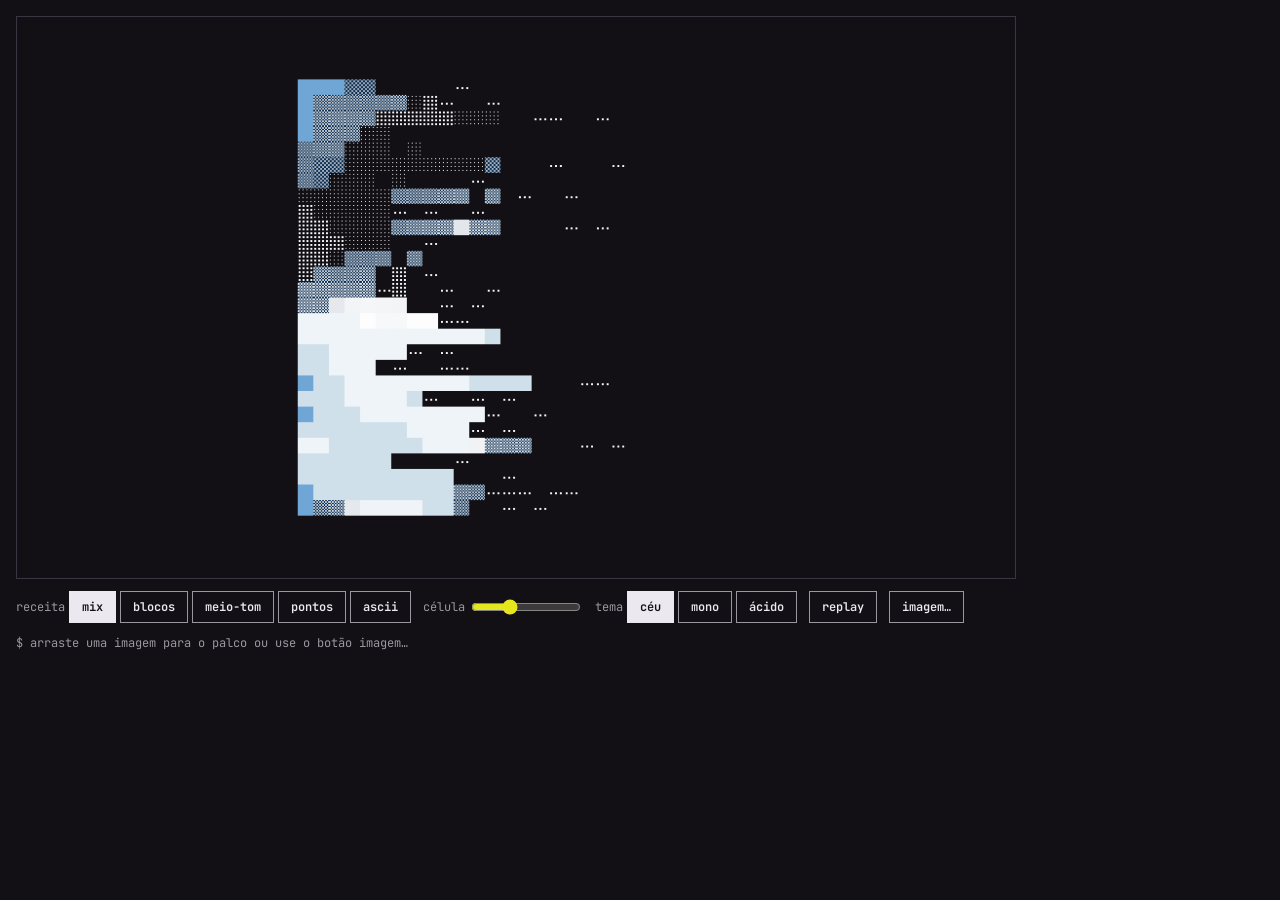
<file: src/image-to-cells.html>
<!doctype html>
<html lang="pt-BR">
<head>
<meta charset="utf-8">
<meta name="viewport" content="width=device-width, initial-scale=1">
<title>Acid Shellscape · imagem para células</title>
</head>
<body>
<link rel="stylesheet" href="../tokens/acid-shellscape.css">
<link rel="stylesheet" href="https://fonts.googleapis.com/css2?family=JetBrains+Mono:wght@400;600&display=swap">
<style>
  html,body{margin:0;background:var(--ground);color:var(--ink);font-family:var(--font-mono)}
  .wrap{display:flex;flex-direction:column;gap:12px;padding:16px;max-width:1000px}
  .stage{position:relative;aspect-ratio:16/9;background:var(--ground);border:1px solid var(--line)}
  .stage canvas{position:absolute;inset:0;width:100%;height:100%}
  .ui{display:flex;flex-wrap:wrap;gap:8px 12px;align-items:center;font-size:12px}
  .ui button,.ui label.btn{font:600 12px var(--font-mono);color:var(--ink);background:transparent;border:1px solid var(--ink-dim);padding:7px 12px;cursor:pointer}
  .ui button[aria-pressed="true"]{background:var(--ink);color:var(--ground);border-color:var(--ink)}
  .ui input[type=range]{accent-color:var(--yellow);width:110px}
  .ui .grp{display:flex;gap:4px;align-items:center;color:var(--ink-dim)}
  .hint{font-size:12px;color:var(--ink-dim)}
</style>
<div class="wrap">
  <div class="stage" id="stage"><canvas id="cv" width="1024" height="576"></canvas></div>
  <div class="ui">
    <div class="grp" id="modes">receita
      <button data-m="mix" aria-pressed="true">mix</button>
      <button data-m="block" aria-pressed="false">blocos</button>
      <button data-m="half" aria-pressed="false">meio-tom</button>
      <button data-m="dots" aria-pressed="false">pontos</button>
      <button data-m="ascii" aria-pressed="false">ascii</button>
    </div>
    <div class="grp">célula <input id="cell" type="range" min="8" max="32" step="2" value="16"></div>
    <div class="grp" id="pals">tema
      <button data-p="sky" aria-pressed="true">céu</button>
      <button data-p="mono" aria-pressed="false">mono</button>
      <button data-p="acid" aria-pressed="false">ácido</button>
    </div>
    <button id="replay">replay</button>
    <label class="btn">imagem…<input id="file" type="file" accept="image/*" hidden></label>
  </div>
  <div class="hint">$ arraste uma imagem para o palco ou use o botão imagem…</div>
</div>
<script>
(() => {
  const cv = document.getElementById('cv'), ctx = cv.getContext('2d'), W = cv.width, H = cv.height;
  let mode = 'mix', palette = 'sky', cell = 16, cols, rows, lum, rgb, seed = 7, t0 = performance.now(), srcImg = null;
  const DUR = 3200;

  const hash = (a,b,s=seed)=>{let h=(a*374761393+b*668265263+s*2246822519)|0;h=(h^(h>>>13))*1274126177|0;return((h^(h>>>16))>>>0)/4294967295};
  const vnoise = (x,y,s)=>{const xi=Math.floor(x),yi=Math.floor(y),xf=x-xi,yf=y-yi,u=xf*xf*(3-2*xf),v=yf*yf*(3-2*yf);
    const a=hash(xi,yi,s),b=hash(xi+1,yi,s),c=hash(xi,yi+1,s),d=hash(xi+1,yi+1,s);return a+(b-a)*u+(c-a)*v+(a-b-c+d)*u*v};
  const fbm = (x,y,s)=>{let v=0,a=.5;for(let i=0;i<4;i++){v+=a*vnoise(x,y,s+i);x*=2;y*=2;a/=2}return v};
  const clamp = (v,a=0,b=1)=>Math.min(b,Math.max(a,v));

  const PAL = {
    sky:  {ramp:['#0f4f93','#1f74c4','#6fa6d6','#cfe0ea','#eef4f7'], dot:'#f4f6f8', hatch:'#ffffff', ascii:['#4e8fc9','#9cc3e4','#e8f0f6'], accent:'#e6e61e'},
    mono: {ramp:['#1c1b20','#3a383f','#6f6c75','#aaa7b0','#e4e1e8'], dot:'#ece8f0', hatch:'#d8d5dc', ascii:['#8d8a93','#bdbac3','#ece8f0'], accent:'#e6e61e'},
    acid: {ramp:['#2b2b2b','#c6f23a','#f28c6a','#e9c4ff','#1f74c4'], dot:'#e6e61e', hatch:'#121014', ascii:['#c6f23a','#f28c6a','#e9c4ff'], accent:'#c6f23a'}
  };

  function buildSource(){
    cols = Math.ceil(W/cell); rows = Math.ceil(H/cell);
    lum = new Float32Array(cols*rows); rgb = new Array(cols*rows);
    if (srcImg) {                                   // imagem do usuário: corte tipo cover e leitura por célula
      const o = document.createElement('canvas'); o.width = cols; o.height = rows;
      const c = o.getContext('2d'), s = Math.max(cols/srcImg.width, rows/srcImg.height), w = srcImg.width*s, h = srcImg.height*s;
      c.drawImage(srcImg,(cols-w)/2,(rows-h)/2,w,h);
      const d = c.getImageData(0,0,cols,rows).data;
      for (let i=0;i<cols*rows;i++){ const r=d[i*4],g=d[i*4+1],b=d[i*4+2]; rgb[i]=[r,g,b]; lum[i]=(.2126*r+.7152*g+.0722*b)/255; }
    } else {                                        // sem imagem: nuvens em faixas
      for (let r=0;r<rows;r++) for (let c=0;c<cols;c++) lum[r*cols+c] = clamp((fbm(c*.09,r*.16,3)-.14)*1.6);
    }
  }
  const rampColor = l => { const R = PAL[palette].ramp; return R[Math.min(R.length-1, Math.floor(l*R.length))]; };

  function paintBlock(x,y,s,i,l){ ctx.fillStyle = (srcImg && palette==='sky') ? `rgb(${rgb[i].join(',')})` : rampColor(l); ctx.fillRect(x,y,s,s); }
  function paintHalf(x,y,s,i,l){
    ctx.fillStyle = palette==='sky' ? '#0e2f52' : '#17151a'; ctx.fillRect(x,y,s,s);
    ctx.save(); ctx.beginPath(); ctx.rect(x,y,s,s); ctx.clip();
    ctx.strokeStyle = PAL[palette].hatch; ctx.globalAlpha = .25 + .75*l; ctx.lineWidth = 1;
    const st = Math.max(2, Math.round(5 - l*3)); ctx.beginPath();
    for (let k=-s;k<s*2;k+=st){ ctx.moveTo(x+k,y); ctx.lineTo(x+k+s,y+s); ctx.moveTo(x+k,y+s); ctx.lineTo(x+k+s,y); }
    ctx.stroke(); ctx.restore();
  }
  function paintDots(x,y,s,i,l){
    const g = 4, n = Math.floor(s/g), d = Math.max(1, Math.round(l*g-1)); ctx.fillStyle = PAL[palette].dot;
    for (let a=0;a<n;a++) for (let b=0;b<n;b++) ctx.fillRect(x+a*g+1, y+b*g+1, d, d);
  }
  const RAMP = ' .:-=+*#%@$';
  function paintAscii(x,y,s,i,l,c,r){
    const A = PAL[palette].ascii; ctx.fillStyle = A[Math.floor(hash(c,r,11)*A.length)];
    ctx.font = `${s*.95}px "JetBrains Mono", monospace`; ctx.textBaseline = 'top';
    ctx.fillText(RAMP[Math.floor(l*(RAMP.length-1))], x + s*.1, y);
  }
  // receita por região, com ruído de baixa frequência: é o que dá cara de pintura
  function modeAt(c,r,tm){
    if (mode!=='mix') return mode;
    const n = fbm(c*.07 + tm*.05, r*.11, 21);
    return n<.38 ? 'block' : n<.55 ? 'half' : n<.72 ? 'dots' : 'ascii';
  }

  function frame(now){
    const p = clamp((now-t0)/DUR), tm = now/1000;
    ctx.fillStyle = '#121014'; ctx.fillRect(0,0,W,H);
    const side = Math.floor(rows*.8), c0 = Math.floor((cols-side)/2), r0 = Math.floor((rows-side)/2);
    for (let r=0;r<side;r++){
      const delay = hash(r,0,3)*.45, reach = clamp((p*1.6-delay));                       // cada linha avança no seu ritmo
      const glitch = hash(r, Math.floor(now/180), 5) > .93 ? Math.floor((hash(r,2,9)-.5)*10) : 0;
      for (let c=0;c<side;c++){
        const vis = (c/side) < reach - hash(c,r,1)*.12, x = (c0+c)*cell, y = (r0+r)*cell;
        const sc = Math.min(cols-1, Math.max(0, c0+c+glitch)), i = (r0+r)*cols + sc;
        if (vis) {
          const m = modeAt(c,r,tm), l = lum[i];
          if (m==='block') paintBlock(x,y,cell,i,l); else if (m==='half') paintHalf(x,y,cell,i,l);
          else if (m==='dots') paintDots(x,y,cell,i,l); else paintAscii(x,y,cell,i,l,c,r);
        } else if (p<1 && c/side < reach+.18 && hash(c,r,77)<.22) {                       // poeira na frente da varredura
          ctx.fillStyle = PAL[palette].dot; for (let k=0;k<3;k++) ctx.fillRect(x+3+k*5, y+cell/2, 2, 2);
        }
      }
    }
    const bp = (p-.35)/.5;                                                                // blobs de destaque
    if (bp>0) {
      ctx.fillStyle = PAL[palette].accent;
      const n = Math.floor(18*clamp(bp));
      for (let k=0;k<n;k++){
        const cx=(c0+hash(k,1,31)*side)*cell, cy=(r0+hash(k,2,31)*side)*cell, rad=cell*.45;
        ctx.beginPath(); ctx.arc(cx,cy,rad,0,6.283); ctx.fill();
        if (hash(k,3,31)>.4){ ctx.beginPath(); ctx.arc(cx+cell*.6,cy,rad,0,6.283); ctx.fill(); ctx.fillRect(cx,cy-rad,cell*.6,rad*2); }
      }
    }
  }

  let last = 0;
  (function loop(now){ if (now-last > 1000/12){ last = now; frame(now); } requestAnimationFrame(loop); })(0);

  const replay = () => { t0 = performance.now(); seed = Math.floor(Math.random()*999); };
  document.getElementById('replay').onclick = replay;
  document.getElementById('modes').addEventListener('click', e => { const b=e.target.closest('button'); if(!b) return; mode=b.dataset.m; [...e.currentTarget.querySelectorAll('button')].forEach(x=>x.setAttribute('aria-pressed',x===b)); });
  document.getElementById('pals').addEventListener('click', e => { const b=e.target.closest('button'); if(!b) return; palette=b.dataset.p; [...e.currentTarget.querySelectorAll('button')].forEach(x=>x.setAttribute('aria-pressed',x===b)); });
  document.getElementById('cell').oninput = e => { cell = +e.target.value; buildSource(); };
  const loadImg = f => { if(!f) return; const im = new Image(); im.onload = () => { srcImg = im; buildSource(); replay(); }; im.src = URL.createObjectURL(f); };
  document.getElementById('file').onchange = e => loadImg(e.target.files[0]);
  const st = document.getElementById('stage');
  st.addEventListener('dragover', e => e.preventDefault());
  st.addEventListener('drop', e => { e.preventDefault(); loadImg(e.dataTransfer.files[0]); });

  buildSource();
})();
</script>

</body>
</html>
</file>
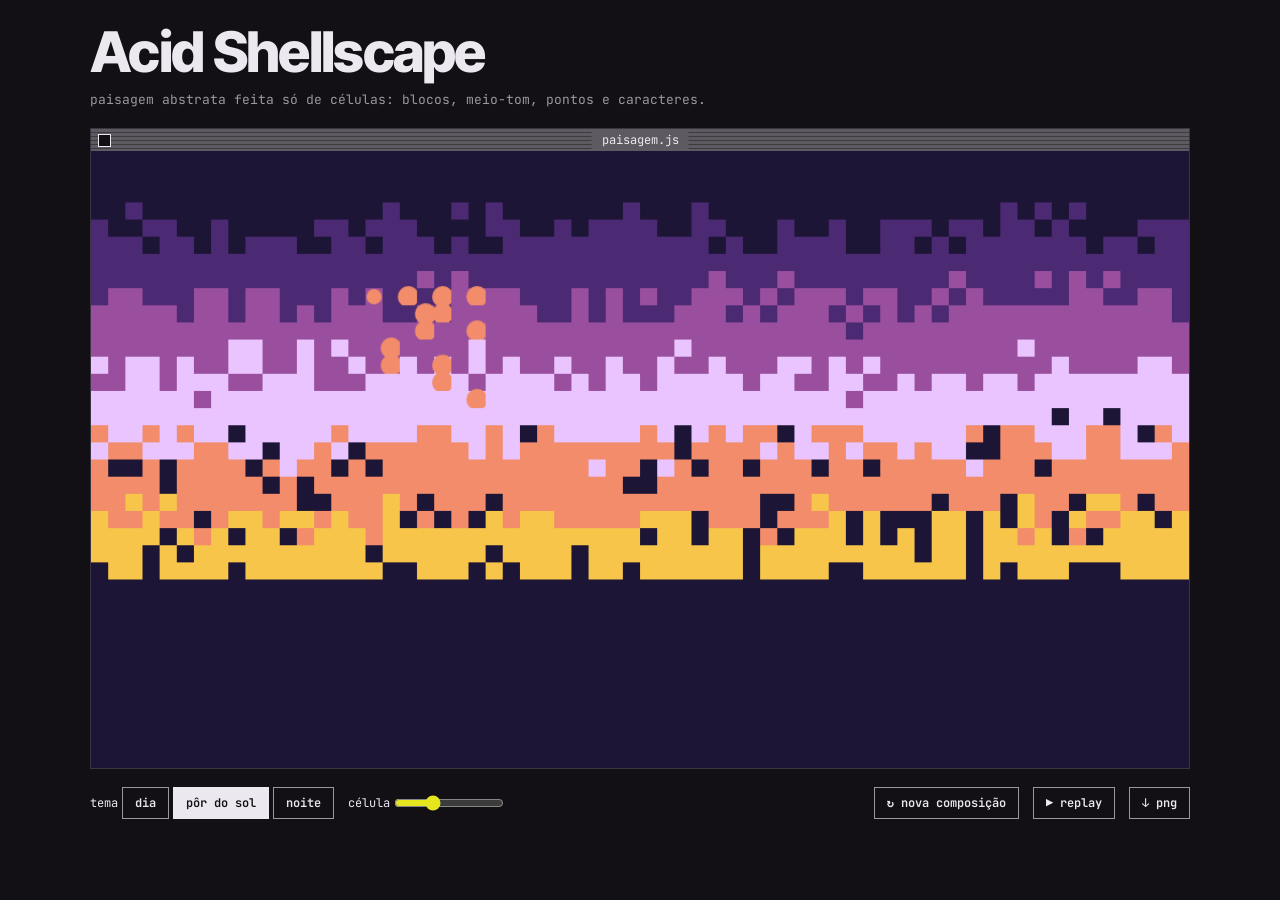
<file: src/landscape.html>
<!doctype html>
<html lang="pt-BR">
<head>
<meta charset="utf-8">
<meta name="viewport" content="width=device-width, initial-scale=1">
<title>Acid Shellscape</title>
<link rel="stylesheet" href="../tokens/acid-shellscape.css">
<link rel="stylesheet" href="https://fonts.googleapis.com/css2?family=Inter+Tight:wght@600;800&family=JetBrains+Mono:wght@400;600&display=swap">
<style>
*{box-sizing:border-box;margin:0}
html,body{background:var(--ground);color:var(--ink);font-family:var(--font-mono)}
body{min-height:100vh;display:flex;flex-direction:column;align-items:center;gap:18px;padding:24px 16px 40px}
h1{font:800 clamp(28px,5vw,56px)/1 var(--font-display);letter-spacing:-.03em;width:min(100%,1100px)}
h1 small{display:block;font:400 13px/1.5 var(--font-mono);color:var(--ink-dim);letter-spacing:0;margin-top:10px}

.win{width:min(100%,1100px);border:1px solid var(--line)}
.bar{height:22px;position:relative;background:var(--chrome);
  background-image:repeating-linear-gradient(to bottom,transparent 0 3px,rgba(0,0,0,.35) 3px 4px)}
.bar::before{content:"";position:absolute;left:7px;top:5px;width:11px;height:11px;border:1px solid var(--ink);background:var(--ground)}
.bar span{position:absolute;left:50%;top:0;transform:translateX(-50%);background:var(--chrome);padding:0 10px;font:400 12px/22px var(--font-mono)}
.stage{position:relative;aspect-ratio:16/9;background:var(--ground);overflow:hidden}
.stage canvas{position:absolute;inset:0;width:100%;height:100%}

.chip{position:absolute;left:3%;white-space:pre;background:var(--ink);color:var(--ground);font:400 clamp(8px,1.15vw,13px)/1.35 var(--font-mono);padding:0 .35em;opacity:0;transition:opacity .25s}
.chip.on{opacity:1}
.counter{position:absolute;right:3%;bottom:4%;background:var(--ink);color:var(--ground);font:800 clamp(40px,10vw,110px)/.85 var(--font-display);letter-spacing:-.06em;padding:.04em .06em 0 .02em;opacity:0;transition:opacity .25s}
.counter.on{opacity:1}

.ui{display:flex;flex-wrap:wrap;gap:8px 14px;align-items:center;width:min(100%,1100px);font-size:12px}
.ui button{font:600 12px var(--font-mono);color:var(--ink);background:transparent;border:1px solid var(--ink-dim);padding:7px 12px;cursor:pointer}
.ui button[aria-pressed="true"]{background:var(--ink);color:var(--ground);border-color:var(--ink)}
.ui button:hover{border-color:var(--ink)}
.ui input[type=range]{accent-color:var(--yellow);width:110px}
.ui .grp{display:flex;gap:4px;align-items:center}
.ui .sep{flex:1}
</style>
</head>
<body>

<h1>Acid Shellscape<small>paisagem abstrata feita só de células: blocos, meio-tom, pontos e caracteres.</small></h1>

<div class="win">
  <div class="bar"><span id="title">paisagem.js</span></div>
  <div class="stage">
    <canvas id="cv" width="1024" height="576"></canvas>
    <span class="chip" id="c1" style="top:5%"></span>
    <span class="chip" id="c2" style="top:11%"></span>
    <div class="counter" id="counter"></div>
  </div>
</div>

<div class="ui">
  <div class="grp" id="themes">tema
    <button data-t="dia"    aria-pressed="false">dia</button>
    <button data-t="poente" aria-pressed="true">pôr do sol</button>
    <button data-t="noite"  aria-pressed="false">noite</button>
  </div>
  <div class="grp">célula <input id="cell" type="range" min="12" max="24" step="4" value="16"></div>
  <span class="sep"></span>
  <button id="again">↻ nova composição</button>
  <button id="replay">▶ replay</button>
  <button id="save">↓ png</button>
</div>

<script>
(() => {
  const cv = document.getElementById('cv'), ctx = cv.getContext('2d'), W = cv.width, H = cv.height;

  /* ============================================================
     CENAS — a geometria de cada tema vive aqui; as CORES vêm dos
     tokens em ../tokens/acid-shellscape.css (uma paleta por data-theme)
     bands: quantas faixas de céu o tema usa · mtn: receita de cada cordilheira
     ============================================================ */
  const SCENES = {
    dia:    {hour:'12', chips:['const hora = 12;','sky.render("dia");'],         bands:5, sun:{x:.72,y:.32,rad:3.4}, cloud:{thr:.5},  mtn:['half','block','ascii']},
    poente: {hour:'18', chips:['const hora = 18;','sky.render("poente");'],      bands:6, sun:{x:.34,y:.44,rad:4.6}, cloud:{thr:.54}, mtn:['half','block','ascii']},
    noite:  {hour:'23', chips:['const hora = 23;','sky.render("noite");'],       bands:5, sun:{x:.27,y:.27,rad:2.7}, cloud:{thr:.58}, mtn:['half','block','ascii'], stars:true, aurora:true}
  };
  const THEMES = {};
  function loadThemes(){
    const root = document.documentElement, prev = root.getAttribute('data-theme');
    const css = n => getComputedStyle(root).getPropertyValue('--'+n).trim();
    for (const key in SCENES) {
      root.setAttribute('data-theme', key);
      const s = SCENES[key];
      THEMES[key] = {
        hour:s.hour, chips:s.chips, stars:s.stars, aurora:s.aurora ? css('lime') : null,
        bg:css('scene-bg'),
        sky:['sky-1','sky-2','sky-3','sky-4','sky-5','sky-6'].slice(0,s.bands).map(css),
        sun:{x:s.sun.x, y:s.sun.y, rad:s.sun.rad, col:css('sun'), halo:css('halo')},
        cloud:{col:css('cloud'), thr:s.cloud.thr},
        mtn:['mtn-far','mtn-mid','mtn-near'].map((n,i)=>({col:css(n), mode:s.mtn[i]})),
        rim:css('rim'),
        water:{bg:css('water-bg'), col:css('water'), hi:css('water-hi'), refl:css('reflection')}
      };
    }
    if (prev) root.setAttribute('data-theme', prev); else root.removeAttribute('data-theme');
  }
  loadThemes();

  /* ---------- estado ---------- */
  let themeKey = 'poente', cell = 16, cols, rows, wr, ridge = [], seed = 5;
  let P = 0, t0 = performance.now();
  const DUR = 6500, START = [0,.14,.26,.38,.5,.62,.72];   // sky, sol, nuvens, 3 montanhas, água
  const T = () => THEMES[themeKey];

  /* ---------- utilitários ---------- */
  const hash=(a,b,s=0)=>{let h=(a*374761393+b*668265263+s*2246822519)|0;h=(h^(h>>>13))*1274126177|0;return((h^(h>>>16))>>>0)/4294967295};
  const vnoise=(x,y,s)=>{const xi=Math.floor(x),yi=Math.floor(y),xf=x-xi,yf=y-yi,u=xf*xf*(3-2*xf),v=yf*yf*(3-2*yf);
    const a=hash(xi,yi,s),b=hash(xi+1,yi,s),c=hash(xi,yi+1,s),d=hash(xi+1,yi+1,s);return a+(b-a)*u+(c-a)*v+(a-b-c+d)*u*v};
  const fbm=(x,y,s)=>{let v=0,a=.5;for(let i=0;i<4;i++){v+=a*vnoise(x,y,s+i);x*=2;y*=2;a/=2}return v};
  const clamp=(v,a=0,b=1)=>Math.min(b,Math.max(a,v));
  const hx=h=>[parseInt(h.slice(1,3),16),parseInt(h.slice(3,5),16),parseInt(h.slice(5,7),16)];
  const mix=(a,b,t)=>{const A=hx(a),B=hx(b);return `rgb(${A.map((v,i)=>Math.round(v+(B[i]-v)*t)).join(',')})`};

  /* ---------- geometria: cordilheiras e linha d'água ---------- */
  function buildGeo(){
    cols = Math.ceil(W/cell); rows = Math.ceil(H/cell); wr = Math.round(rows*.7);
    const u = 16/cell;
    ridge = [0,1,2].map(k=>{
      const hK=[9,6.5,4.2][k]*u, amp=[10,8,6][k]*u, f=[.035,.06,.1][k]/u, a=new Float32Array(cols);
      for(let c=0;c<cols;c++) a[c] = wr - Math.max(1.6*u, hK + amp*(fbm(c*f+k*13.7, k*3.1, seed+k)-.47)*2.6);
      return a;
    });
  }

  /* ---------- as 4 maneiras de pintar uma célula ---------- */
  const blk=(x,y,col)=>{ctx.fillStyle=col;ctx.fillRect(x,y,cell,cell)};
  function half(x,y,bg,fg,l){            // meio-tom: hachura diagonal cruzada
    if(bg){ctx.fillStyle=bg;ctx.fillRect(x,y,cell,cell)}
    ctx.save();ctx.beginPath();ctx.rect(x,y,cell,cell);ctx.clip();
    ctx.strokeStyle=fg;ctx.globalAlpha=.3+.7*l;ctx.lineWidth=1;
    const st=Math.max(2,Math.round(5-l*3));ctx.beginPath();
    for(let k=-cell;k<cell*2;k+=st){ctx.moveTo(x+k,y);ctx.lineTo(x+k+cell,y+cell);ctx.moveTo(x+k,y+cell);ctx.lineTo(x+k+cell,y)}
    ctx.stroke();ctx.restore();
  }
  function dots(x,y,bg,fg,l){            // matriz de quadradinhos
    if(bg){ctx.fillStyle=bg;ctx.fillRect(x,y,cell,cell)}
    const g=4,n=Math.floor(cell/g),d=Math.max(1,Math.round(l*3.2));ctx.fillStyle=fg;
    for(let a=0;a<n;a++)for(let b=0;b<n;b++)ctx.fillRect(x+a*g+1,y+b*g+1,d,d);
  }
  function glyph(x,y,ch,fg,bg){          // caractere de terminal
    if(bg){ctx.fillStyle=bg;ctx.fillRect(x,y,cell,cell)}
    ctx.fillStyle=fg;ctx.fillText(ch,x+cell*.12,y);
  }
  function blob(x,y,col,k){              // círculos que se fundem (como os blobs amarelos)
    ctx.fillStyle=col;ctx.beginPath();ctx.arc(x+cell/2,y+cell/2,cell*k,0,6.283);ctx.fill();
  }

  /* ---------- revelação por camadas ---------- */
  function vis(L,c,r,bias){
    const q=clamp((P-START[L])/.24);
    return hash(c,r,seed+L*17)*.6+bias*.4 < q*1.02;
  }

  /* ---------- quadro ---------- */
  const WAVE='~-~=~-.~_';
  function frame(now){
    P = clamp((now-t0)/DUR);
    const tm=now/1000, th=T(), u=16/cell, tick=Math.floor(now/110);
    ctx.fillStyle=th.bg; ctx.fillRect(0,0,W,H);
    ctx.font=`${cell*.95}px "JetBrains Mono", monospace`; ctx.textBaseline='top';

    const sun=th.sun, sx=cols*(sun.x+(hash(1,1,seed)-.5)*.08), sy=wr*sun.y, srad=(sun.rad+.25*Math.sin(tm*1.3))*u;
    const bands=th.sky.length;

    for(let r=0;r<rows;r++) for(let c=0;c<cols;c++){
      const x=c*cell, y=r*cell;

      /* --- água --- */
      if(r>=wr){
        if(!vis(6,c,r,(r-wr)/(rows-wr))) continue;
        const w=th.water, d=(r-wr)/(rows-wr);
        blk(x,y,mix(w.bg,w.col,.3+.5*(1-d)));
        const spd=(1.2+hash(0,r,1)*1.6)*(r%2?1:-1), ch=WAVE[((c+Math.floor(tm*spd)+r*3)%WAVE.length+WAVE.length)%WAVE.length];
        const dx=Math.abs(c-sx), wide=(1.2+srad*.55*(1+d*.8))*(.5+hash(c,r,Math.floor(tm*4))*.9);
        if(dx<wide) glyph(x,y,hash(c,r,tick)>.5?'=':'#',w.refl); // reflexo quebrado
        else if(ch!==' ') glyph(x,y,ch,mix(w.col,w.hi,.25+.6*hash(c,r,2)*(1-d)));
        continue;
      }

      /* --- montanhas (da mais perto para a mais longe) --- */
      let drew=false;
      for(let j=2;j>=0;j--){
        if(r<ridge[j][c]) continue;
        if(!vis(3+j,c,r,1-r/rows)) continue;
        const m=th.mtn[j], d=r-ridge[j][c], edge=d<1, bgd=mix(m.col,'#000000',.55);
        if(m.mode==='half')       half(x,y,bgd,edge?mix(m.col,th.rim,.6):m.col,.55+.4*(1-clamp(d/6)));
        else if(m.mode==='block') blk(x,y,edge?mix(m.col,th.rim,.5):mix(m.col,hash(c,r,9)>.5?'#ffffff':'#000000',.1*hash(c,r,8)));
        else                      glyph(x,y,edge?'=':'#%@&*+'[Math.floor(hash(c,r,4)*6)],edge?th.rim:mix(m.col,'#ffffff',.12+.12*hash(c,r,6)),mix(m.col,'#000000',.35));
        drew=true;break;
      }
      if(drew) continue;

      /* --- céu --- */
      const f=(r/wr)*bands, bi=clamp(Math.floor(f+(hash(c,r,5)-.5)*.9),0,bands-1), skyCol=th.sky[bi];
      if(vis(0,c,r,r/wr)){
        blk(x,y,skyCol);
        if(th.stars && hash(c,r,99)>.95 && r<wr*.62 && (hash(c,r,tick>>3)>.2)) glyph(x,y,hash(c,r,98)>.6?'+':'.','#ece8f0');
        if(th.aurora){const yy=wr*.3+2.4*Math.sin(c*.18+tm*.4+1),dd=Math.abs(r-yy);
          if(dd<1.6 && hash(c,r,7)>.25) dots(x,y,null,th.aurora,1-dd/1.6)}
      }
      // nuvens
      const n=fbm(c*.09/u+tm*.015, r*.33/u+4, seed+20);
      if(r>2 && r<wr-1 && n>th.cloud.thr && vis(2,c,r,c/cols)){
        const v=(n-th.cloud.thr)/.22;
        if(v>.6)       blk(x,y,mix(th.cloud.col,skyCol,.12));
        else if(v>.25) half(x,y,mix(skyCol,'#000000',.2),th.cloud.col,v);
        else           dots(x,y,null,th.cloud.col,v+.2);
      }
      // sol / lua
      const d=Math.hypot(c-sx,r-sy);
      if(d<srad+5 && vis(1,c,r,d/(srad+5))){
        if(d<srad+.5)           blob(x,y,sun.col,d>srad-.3?.45:.62);
        else if(d<srad+2.8)     dots(x,y,null,sun.halo,1-(d-srad)/2.8);
        else if(hash(c,r,13)<.3) glyph(x,y,'.',sun.halo);
      }
    }

    /* --- overlays (janela, etiquetas, contador) --- */
    const on=P>.88;
    document.getElementById('c1').textContent=th.chips[0];
    document.getElementById('c2').textContent=th.chips[1];
    document.getElementById('c1').classList.toggle('on',on);
    document.getElementById('c2').classList.toggle('on',P>.92);
    const cn=document.getElementById('counter'); cn.classList.toggle('on',on); cn.textContent=th.hour;
  }

  /* ---------- loop a 10 fps: movimento picotado ---------- */
  let last=0;
  (function loop(now){ if(now-last>100){last=now;frame(now)} requestAnimationFrame(loop) })(0);

  /* ---------- UI ---------- */
  const replay=()=>{t0=performance.now()};
  document.getElementById('replay').onclick=replay;
  document.getElementById('again').onclick=()=>{seed=Math.floor(Math.random()*9999);buildGeo();replay()};
  document.getElementById('themes').addEventListener('click',e=>{
    const b=e.target.closest('button'); if(!b) return; themeKey=b.dataset.t;
    [...e.currentTarget.querySelectorAll('button')].forEach(x=>x.setAttribute('aria-pressed',x===b)); replay();
  });
  document.getElementById('cell').oninput=e=>{cell=+e.target.value;buildGeo();replay()};
  document.getElementById('save').onclick=()=>{const a=document.createElement('a');a.href=cv.toDataURL('image/png');a.download=`paisagem-${themeKey}.png`;a.click()};

  // permite abrir direto num tema: ?tema=noite  e pular a animação: &fim=1
  const q=new URLSearchParams(location.search);
  if(THEMES[q.get('tema')]){themeKey=q.get('tema');document.querySelectorAll('#themes button').forEach(b=>b.setAttribute('aria-pressed',b.dataset.t===themeKey))}
  if(q.get('fim')) t0 = performance.now()-DUR-1000;
  buildGeo();
})();
</script>
</body>
</html>
</file>
<file: tokens/acid-shellscape.css>
/* Acid Shellscape — gerado de tokens.json (por Kevin) */
/* O tema padrão é o primeiro (poente). Troque com data-theme="dia" | "noite" | "neon" | "aurora" | "doce" | "deserto" | "tropical" em <html>. */
:root,
[data-theme="poente"] {
  --ground: #121014;
  --ink: #ece8f0;
  --ink-dim: #9a97a1;
  --chrome: #5d5a62;
  --line: #3a3641;
  --yellow: #e6e61e;
  --coral: #f28c6a;
  --lilac: #e9c4ff;
  --lime: #c6f23a;
  --blue: #1f74c4;
  --lilac-ui: #b79cf2;
  --blue-ui: #6f8fd0;
  --sky: #cfe0ea;
  --scene-bg: #1d1535;
  --sky-1: #1d1535;
  --sky-2: #4b2a73;
  --sky-3: #9a4f9e;
  --sky-4: #e9c4ff;
  --sky-5: #f28c6a;
  --sky-6: #f6c54a;
  --sun: #f28c6a;
  --halo: #e6e61e;
  --cloud: #ffd0e8;
  --mtn-far: #6a3f8c;
  --mtn-mid: #3a2459;
  --mtn-near: #150f22;
  --rim: #f28c6a;
  --water-bg: #1d1535;
  --water: #5a2f78;
  --water-hi: #e9c4ff;
  --reflection: #f28c6a;
}
[data-theme="dia"] {
  --scene-bg: #0f3d73;
  --sky-1: #0f4f93;
  --sky-2: #1f74c4;
  --sky-3: #3f89cc;
  --sky-4: #7fb2de;
  --sky-5: #cfe0ea;
  --sky-6: #cfe0ea;
  --sun: #e6e61e;
  --halo: #f4f6f8;
  --cloud: #ffffff;
  --mtn-far: #8fb0d0;
  --mtn-mid: #2f6aa8;
  --mtn-near: #10304f;
  --rim: #e8f0f6;
  --water-bg: #0f3d73;
  --water: #1f74c4;
  --water-hi: #cfe0ea;
  --reflection: #e6e61e;
}
[data-theme="noite"] {
  --scene-bg: #090b18;
  --sky-1: #07070c;
  --sky-2: #0c0f24;
  --sky-3: #101a3e;
  --sky-4: #17285a;
  --sky-5: #1f3a6e;
  --sky-6: #1f3a6e;
  --sun: #ece8f0;
  --halo: #6f8fd0;
  --cloud: #3a4d94;
  --mtn-far: #26356b;
  --mtn-mid: #161c3d;
  --mtn-near: #0a0b16;
  --rim: #8fa8d8;
  --water-bg: #090b18;
  --water: #16224a;
  --water-hi: #6f8fd0;
  --reflection: #ece8f0;
}
[data-theme="neon"] {
  --scene-bg: #14052e;
  --sky-1: #12002b;
  --sky-2: #3a0a6b;
  --sky-3: #8a1f8f;
  --sky-4: #e0409a;
  --sky-5: #ff7a5c;
  --sky-6: #ffc25a;
  --sun: #ffe14a;
  --halo: #ff4fa3;
  --cloud: #ff9ad5;
  --mtn-far: #7a2f9e;
  --mtn-mid: #3d1566;
  --mtn-near: #14072a;
  --rim: #35e8ff;
  --water-bg: #14052e;
  --water: #8a2fbf;
  --water-hi: #35e8ff;
  --reflection: #ff4fa3;
}
[data-theme="aurora"] {
  --scene-bg: #061620;
  --sky-1: #040b14;
  --sky-2: #0a1f33;
  --sky-3: #0f3a4a;
  --sky-4: #14606a;
  --sky-5: #1f8a7a;
  --sky-6: #1f8a7a;
  --sun: #f4fff4;
  --halo: #7cffc4;
  --cloud: #2a5a6a;
  --mtn-far: #1d4a5a;
  --mtn-mid: #0f2a38;
  --mtn-near: #060f16;
  --rim: #7cffc4;
  --water-bg: #061620;
  --water: #14606a;
  --water-hi: #7cffc4;
  --reflection: #f4fff4;
}
[data-theme="doce"] {
  --scene-bg: #5a6cff;
  --sky-1: #7fd6ff;
  --sky-2: #a9e0ff;
  --sky-3: #d6c8ff;
  --sky-4: #ffc8e8;
  --sky-5: #ffe0c0;
  --sky-6: #ffe0c0;
  --sun: #fff27a;
  --halo: #ffffff;
  --cloud: #ffffff;
  --mtn-far: #ff9ad0;
  --mtn-mid: #b98cff;
  --mtn-near: #6a7cff;
  --rim: #ffffff;
  --water-bg: #5a6cff;
  --water: #8aa0ff;
  --water-hi: #ffffff;
  --reflection: #fff27a;
}
[data-theme="deserto"] {
  --scene-bg: #3a1620;
  --sky-1: #2b1b4a;
  --sky-2: #7a3a6a;
  --sky-3: #d9605a;
  --sky-4: #f6a04a;
  --sky-5: #ffd27a;
  --sky-6: #ffd27a;
  --sun: #fff0b0;
  --halo: #ffd27a;
  --cloud: #ffb27a;
  --mtn-far: #c2603f;
  --mtn-mid: #8a3a30;
  --mtn-near: #3a1620;
  --rim: #ffd27a;
  --water-bg: #3a1620;
  --water: #c2603f;
  --water-hi: #ffd27a;
  --reflection: #fff0b0;
}
[data-theme="tropical"] {
  --scene-bg: #004a6b;
  --sky-1: #003b5c;
  --sky-2: #006d8f;
  --sky-3: #00a8b5;
  --sky-4: #6fe0c8;
  --sky-5: #e8fff0;
  --sky-6: #e8fff0;
  --sun: #ffe94a;
  --halo: #ffffff;
  --cloud: #ffffff;
  --mtn-far: #00a88a;
  --mtn-mid: #006b5e;
  --mtn-near: #003a3a;
  --rim: #e8fff0;
  --water-bg: #004a6b;
  --water: #00a8b5;
  --water-hi: #e8fff0;
  --reflection: #ffe94a;
}
:root {
  --cell-xs: 8px;
  --cell-sm: 12px;
  --cell: 16px;
  --cell-lg: 24px;
  --dot-pitch: 4px;
  --chrome-bar: 22px;
  --radius-none: 0px;
  --radius-dot: 50%;
  --font-mono: "JetBrains Mono", ui-monospace, "SF Mono", Menlo, Consolas, monospace;
  --font-display: "Inter Tight", "Helvetica Neue", Arial, sans-serif;
}
</file>
